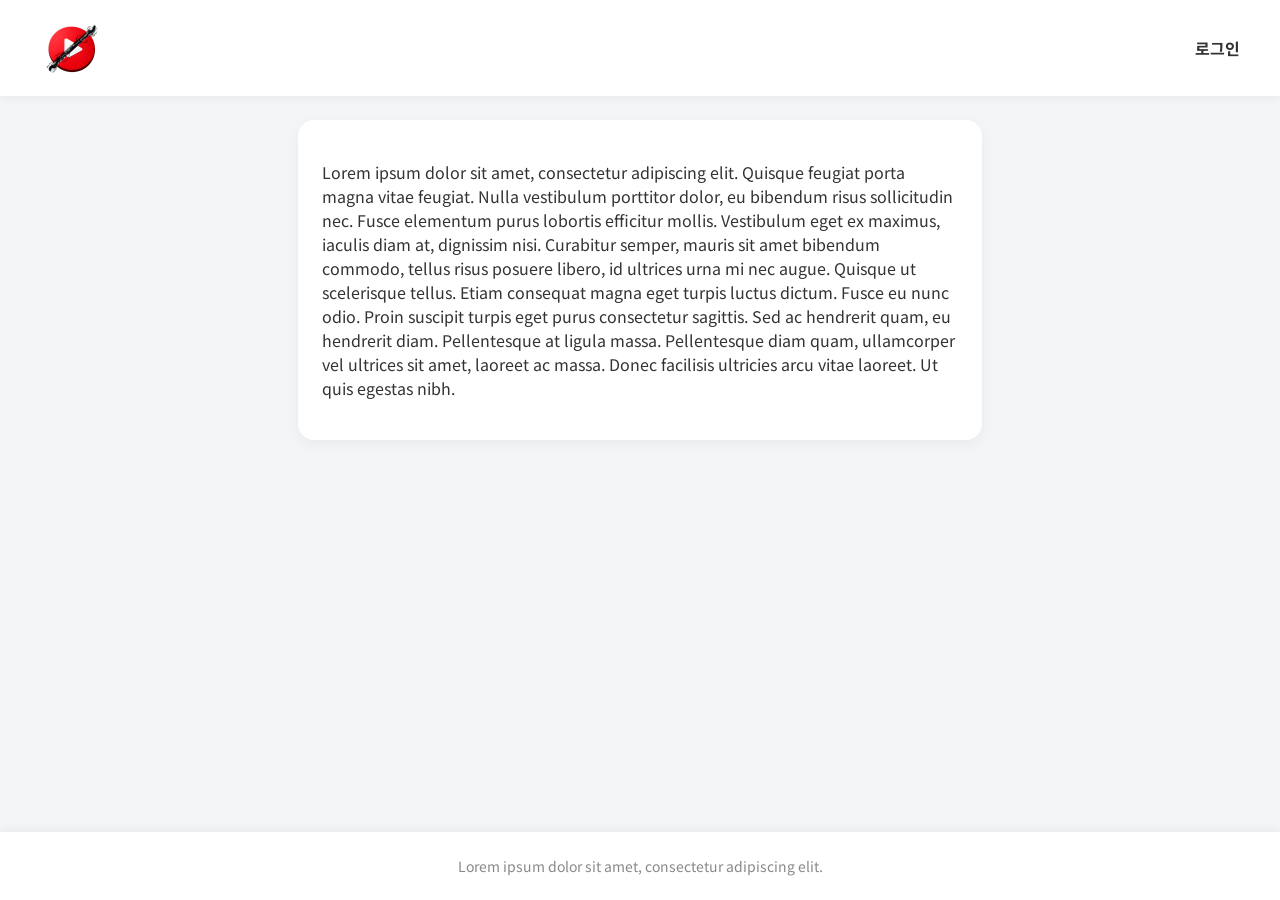
<file: test_web/index.html>
<!DOCTYPE html>
<html>

<head>
    <meta charset="UTF-8" />
    <title>랜딩 페이지</title>
    <link rel="stylesheet" href="styles/style.css" />
</head>

<body>
    <header>
        <a href="index.html">
            <img src="images/logo.png" width="64px" alt="로고" />
        </a>
        <a href="pages/login.html">로그인</a>
    </header>
    <main>
        <article>
            <p>
                Lorem ipsum dolor sit amet, consectetur adipiscing elit. Quisque feugiat porta magna vitae feugiat.
                Nulla vestibulum porttitor dolor, eu bibendum risus sollicitudin nec. Fusce elementum purus lobortis
                efficitur mollis. Vestibulum eget ex maximus, iaculis diam at, dignissim nisi. Curabitur semper, mauris
                sit amet bibendum commodo, tellus risus posuere libero, id ultrices urna mi nec augue. Quisque ut
                scelerisque tellus. Etiam consequat magna eget turpis luctus dictum. Fusce eu nunc odio. Proin suscipit
                turpis eget purus consectetur sagittis. Sed ac hendrerit quam, eu hendrerit diam. Pellentesque at ligula
                massa. Pellentesque diam quam, ullamcorper vel ultrices sit amet, laoreet ac massa. Donec facilisis
                ultricies arcu vitae laoreet. Ut quis egestas nibh.
            </p>
        </article>
    </main>
    <footer>
        Lorem ipsum dolor sit amet, consectetur adipiscing elit.
    </footer>
</body>

</html>
</file>
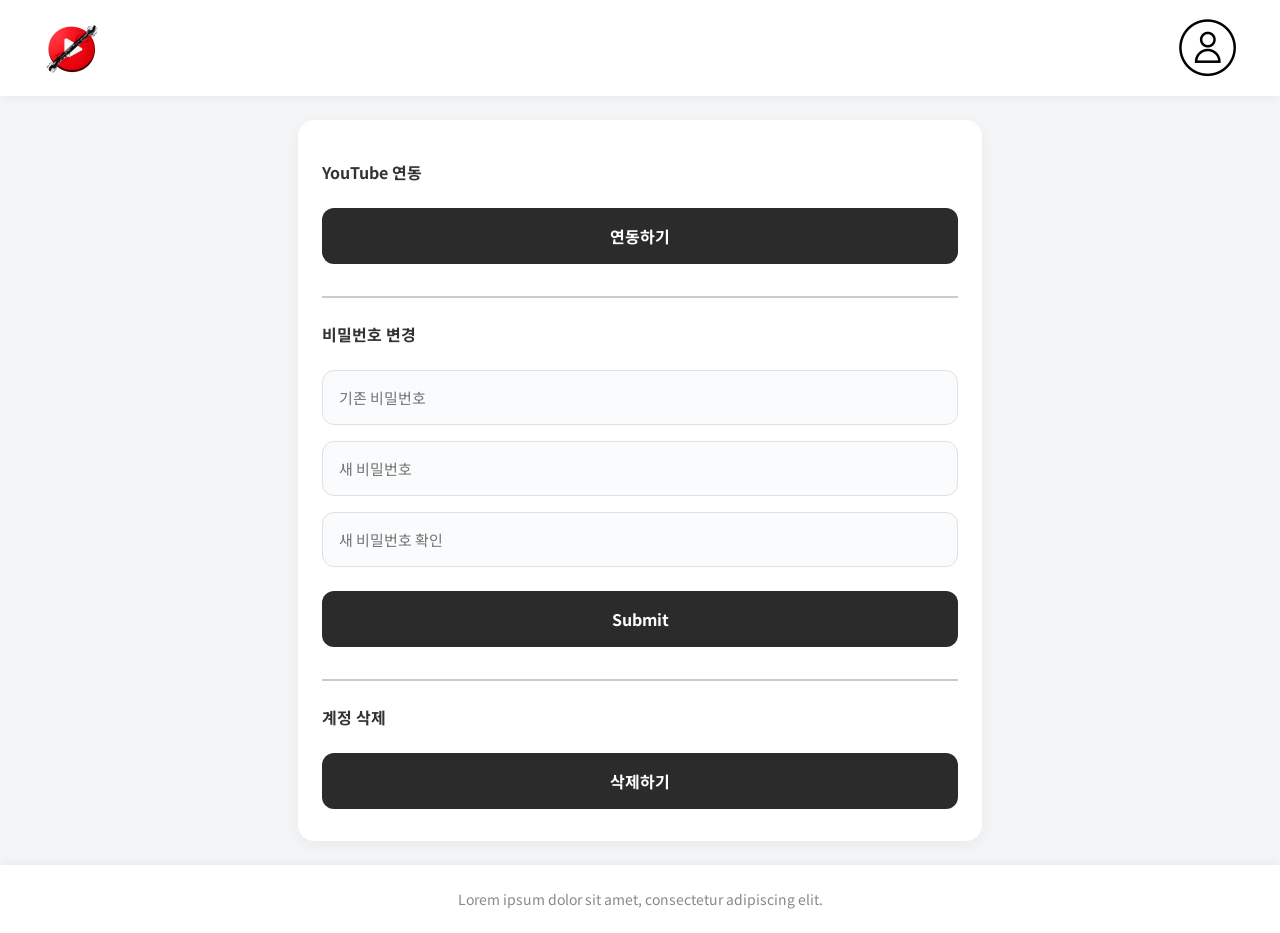
<file: test_web/pages/account.html>
<!DOCTYPE html>
<html>

<head>
    <meta charset="UTF-8" />
    <title>계정 설정 페이지</title>
    <link rel="stylesheet" href="../styles/style.css" />
</head>

<body>
    <header>
        <a href="request.html">
            <img src="../images/logo.png" width="64px" alt="로고" />
        </a>
        <a>
            <img src="../images/free-icon-profile-14142050.png" width="64px" alt="사용자" />
        </a>
    </header>
    <main>
        <div>
            <div>
                <p>YouTube 연동</p>
                <button>연동하기</button>
            </div>
            <div>
                <p>비밀번호 변경</p>
                <form>
                    <div>
                        <input type="password" placeholder="기존 비밀번호" />
                    </div>
                    <div>
                        <input type="password" placeholder="새 비밀번호" />
                    </div>
                    <div>
                        <input type="password" placeholder="새 비밀번호 확인" />
                    </div>
                    <div>
                        <input type="submit" />
                    </div>
                </form>
            </div>
            <div>
                <p>계정 삭제</p>
                <button>삭제하기</button>
            </div>
        </div>
    </main>
    <nav>
        <ul>
            <li><a href="history.html">히스토리</a></li>
            <li><a href="account.html">계정 설정</a></li>
            <li><a href="../index.html">로그아웃</a></li>
        </ul>
    </nav>
    <footer>
        Lorem ipsum dolor sit amet, consectetur adipiscing elit.
    </footer>
    <script src="../scripts/script.js"></script>
</body>

</html>
</file>
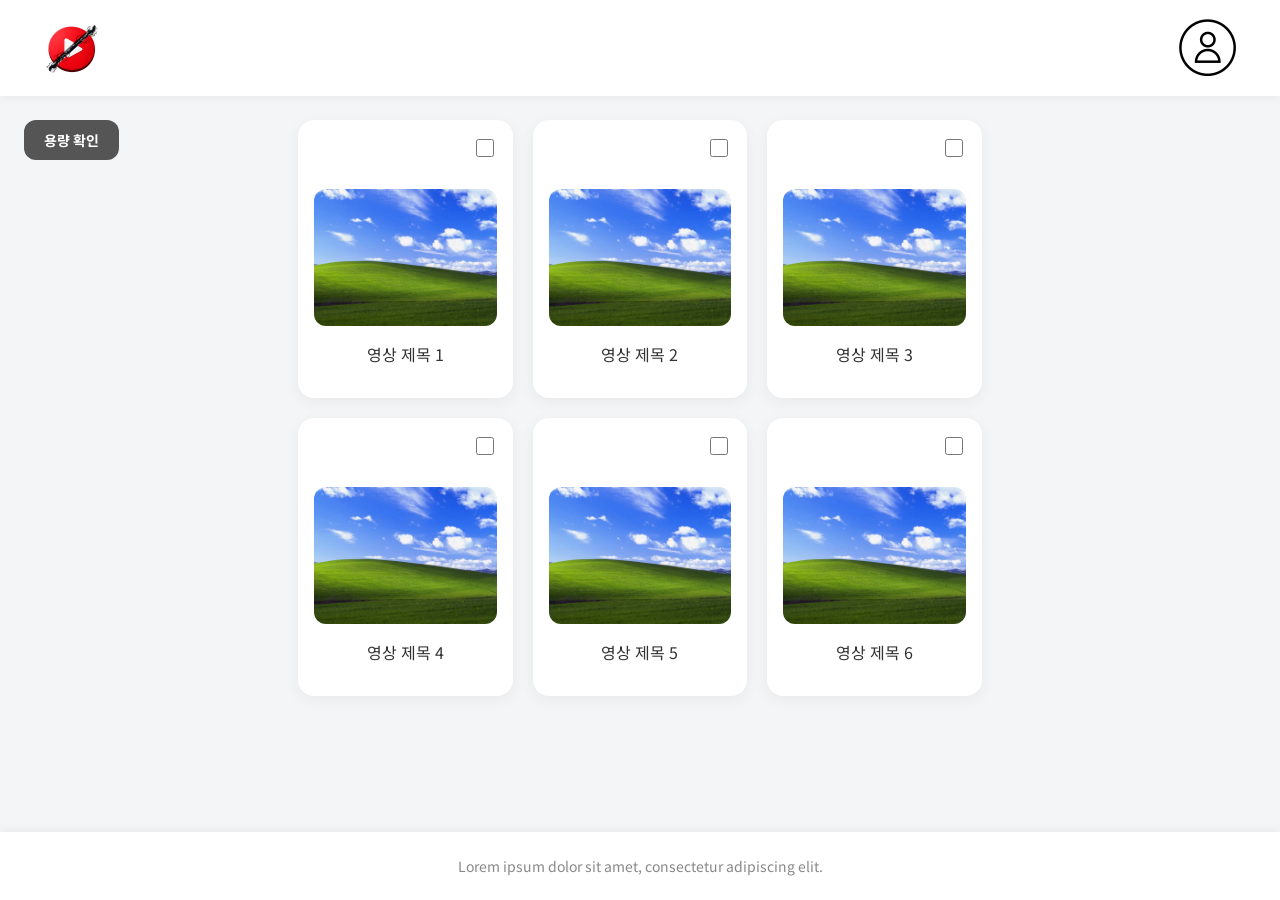
<file: test_web/pages/history.html>
<!DOCTYPE html>
<html>

<head>
    <meta charset="UTF-8" />
    <title>히스토리 열람 페이지</title>
    <link rel="stylesheet" href="../styles/style.css" />
</head>

<body>
    <header>
        <a href="request.html">
            <img src="../images/logo.png" width="64px" alt="로고" />
        </a>
        <a href="#">
            <img src="../images/free-icon-profile-14142050.png" width="64px" alt="사용자" />
        </a>
    </header>

    <div class="aside-container">
        <button id="aside-toggle-btn">용량 확인</button>
        <aside>
            <p>사용 및 잔여 용량 확인 영역</p>
        </aside>
    </div>

    <main>
        <ul>
            <li><input type="checkbox" /><br /><img src="../images/Bliss.jpg" alt="썸네일 이미지" />
                <p>영상 제목 1</p>
            </li>
            <li><input type="checkbox" /><br /><img src="../images/Bliss.jpg" alt="썸네일 이미지" />
                <p>영상 제목 2</p>
            </li>
            <li><input type="checkbox" /><br /><img src="../images/Bliss.jpg" alt="썸네일 이미지" />
                <p>영상 제목 3</p>
            </li>
            <li><input type="checkbox" /><br /><img src="../images/Bliss.jpg" alt="썸네일 이미지" />
                <p>영상 제목 4</p>
            </li>
            <li><input type="checkbox" /><br /><img src="../images/Bliss.jpg" alt="썸네일 이미지" />
                <p>영상 제목 5</p>
            </li>
            <li><input type="checkbox" /><br /><img src="../images/Bliss.jpg" alt="썸네일 이미지" />
                <p>영상 제목 6</p>
            </li>
        </ul>
    </main>

    <nav>
        <ul>
            <li><a href="history.html">히스토리</a></li>
            <li><a href="account.html">계정 설정</a></li>
            <li><a href="../index.html">로그아웃</a></li>
        </ul>
    </nav>
    <footer>
        Lorem ipsum dolor sit amet, consectetur adipiscing elit.
    </footer>
    <script src="../scripts/script.js"></script>
</body>

</html>
</file>
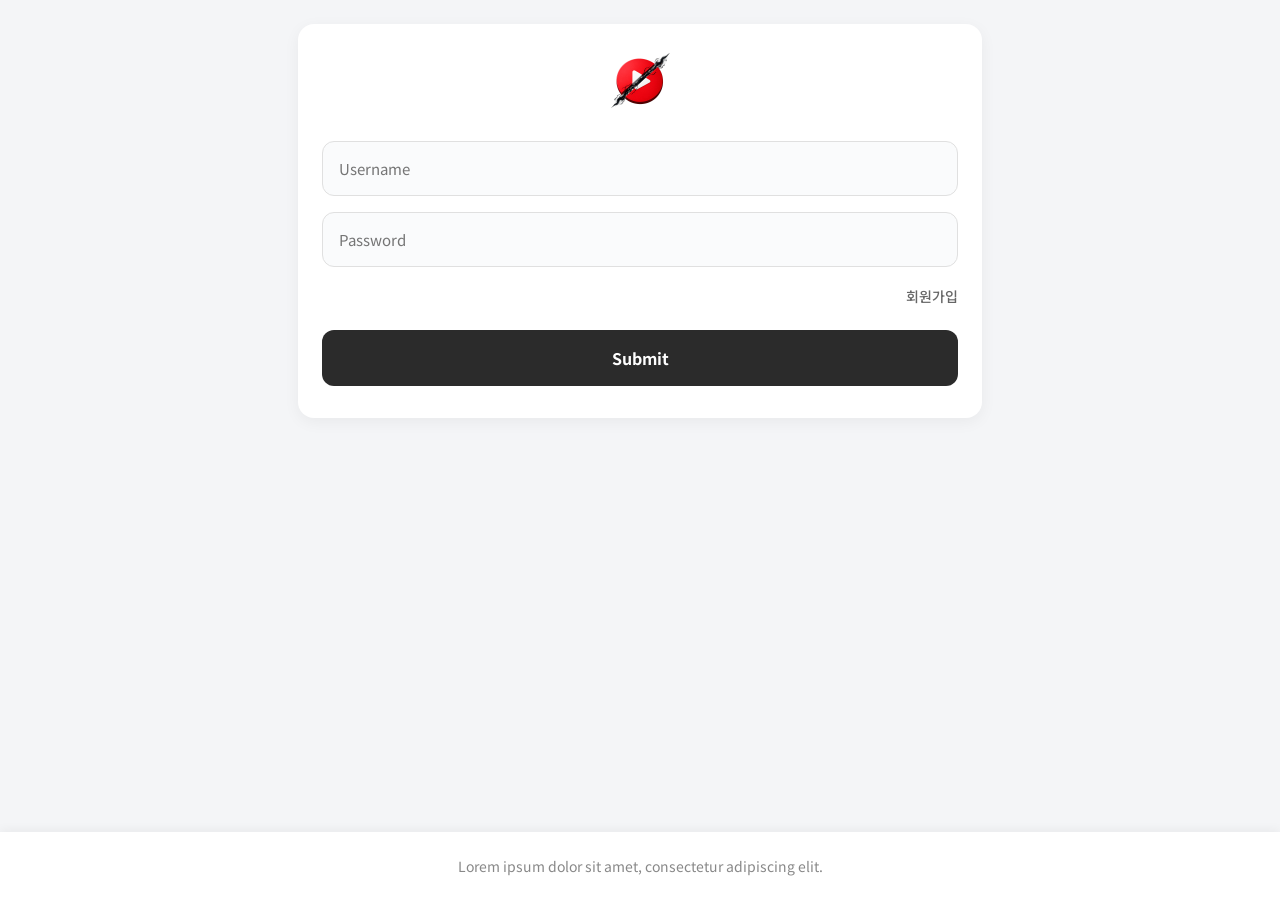
<file: test_web/pages/login.html>
<!DOCTYPE html>
<html>

<head>
    <meta charset="UTF-8" />
    <title>로그인 페이지</title>
    <link rel="stylesheet" href="../styles/style.css" />
</head>

<body>
    <main>
        <div>
            <a href="../index.html">
                <img src="../images/logo.png" width="64px" alt="로고" />
            </a>
            <form action="request.html">
                <div>
                    <input type="text" placeholder="Username" />
                </div>
                <div>
                    <input type="password" placeholder="Password" />
                </div>
                <div>
                    <a href="register.html">회원가입</a>
                </div>
                <input type="submit" />
            </form>
        </div>
    </main>
    <footer>
        Lorem ipsum dolor sit amet, consectetur adipiscing elit.
    </footer>
</body>

</html>
</file>
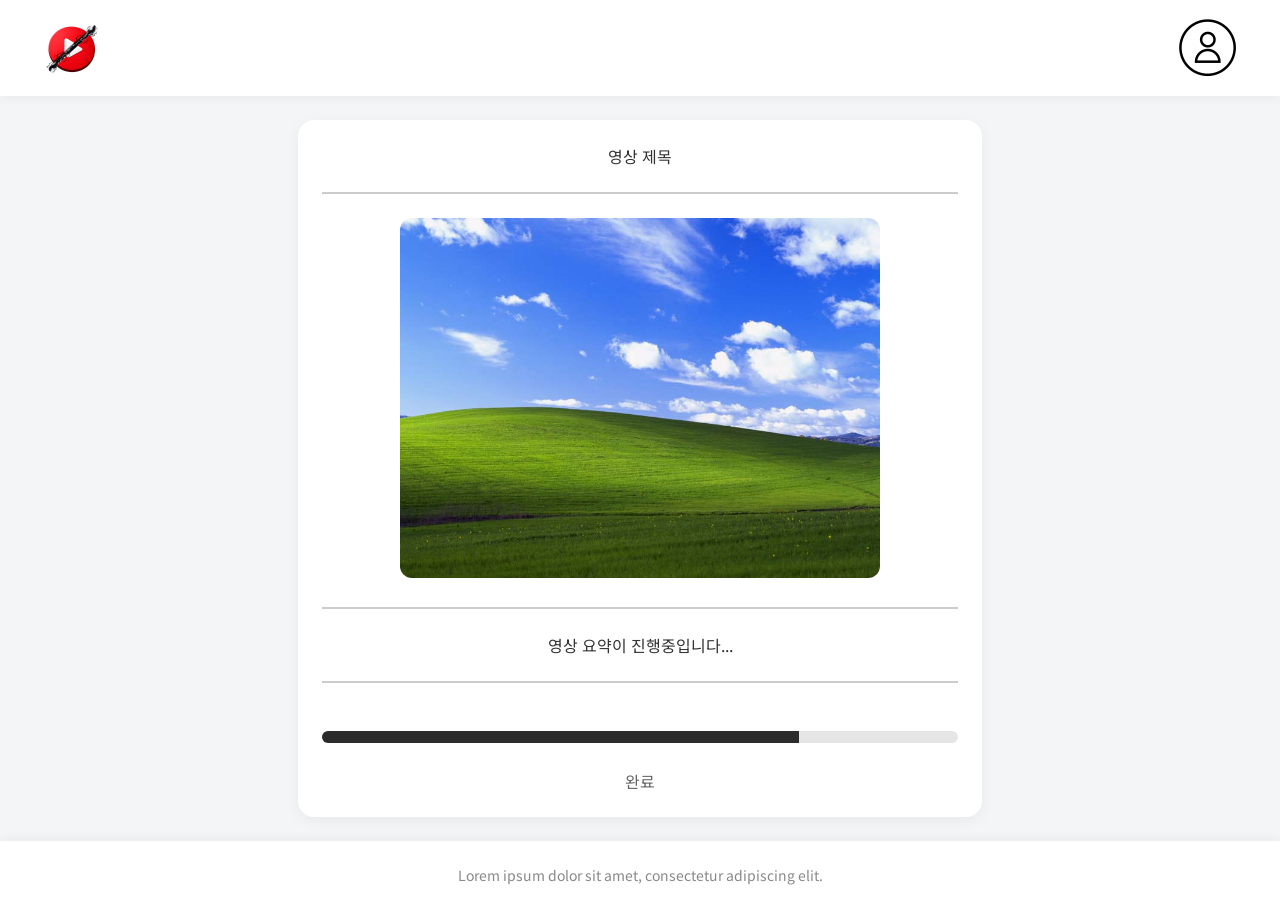
<file: test_web/pages/progress.html>
<!DOCTYPE html>
<html>

<head>
    <meta charset="UTF-8" />
    <title>영상 요약 진행도 페이지</title>
    <link rel="stylesheet" href="../styles/style.css" />
</head>

<body>
    <header>
        <a href="request.html">
            <img src="../images/logo.png" width="64px" alt="로고" />
        </a>
        <a>
            <img src="../images/free-icon-profile-14142050.png" width="64px" alt="사용자" />
        </a>
    </header>
    <main>
        <div>
            <div>
                영상 제목
            </div>
            <div>
                <img src="../images/Bliss.jpg" width="480px" height="270" alt="썸네일 이미지">
            </div>
            <div>
                영상 요약이 진행중입니다...
            </div>
            <div>
                <progress max="100" value="75"></progress>
                <a href="view.html">완료</a>
            </div>
        </div>
    </main>
    <nav>
        <ul>
            <li><a href="history.html">히스토리</a></li>
            <li><a href="account.html">계정 설정</a></li>
            <li><a href="../index.html">로그아웃</a></li>
        </ul>
    </nav>
    <footer>
        Lorem ipsum dolor sit amet, consectetur adipiscing elit.
    </footer>
    <script src="../scripts/script.js"></script>
</body>

</html>
</file>
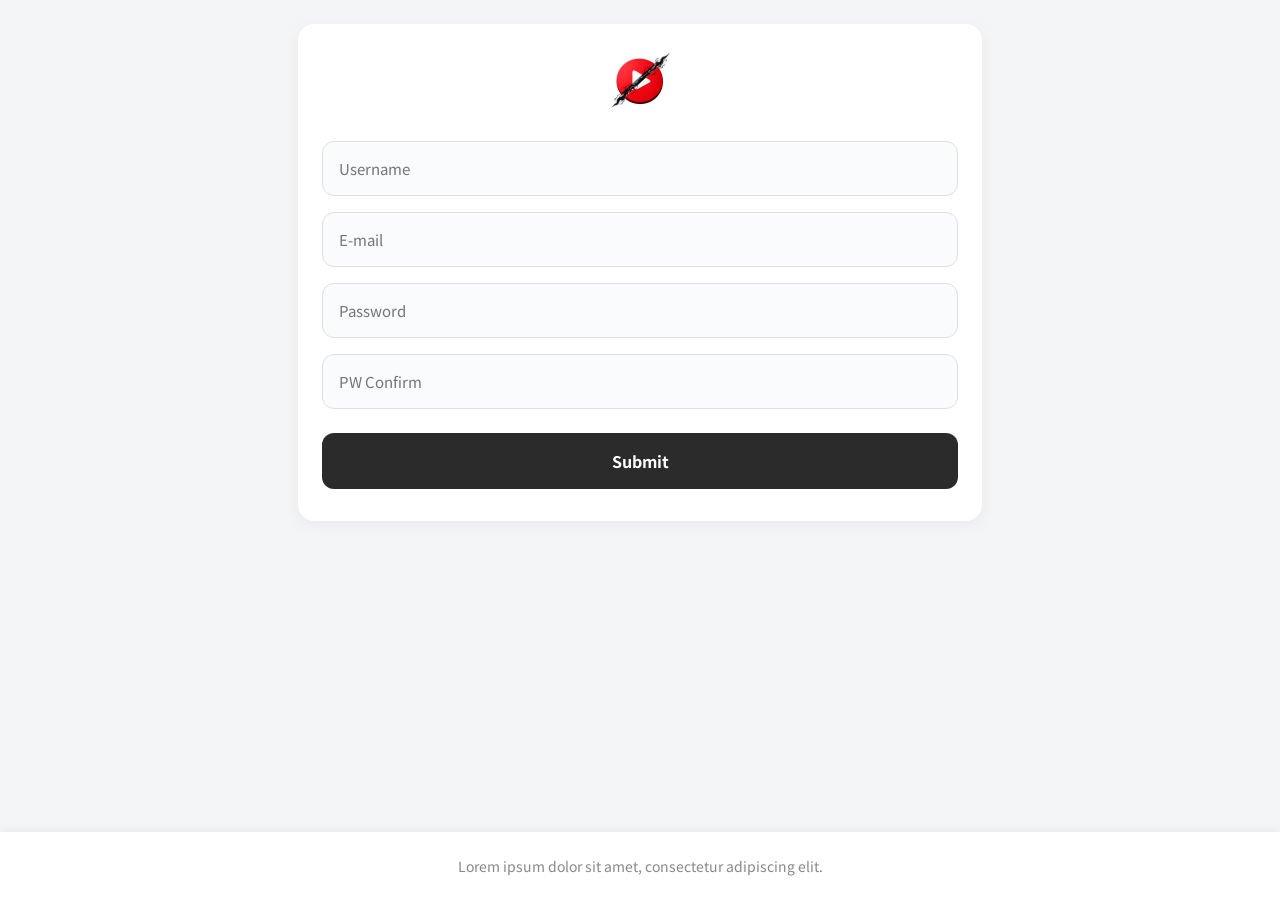
<file: test_web/pages/register.html>
<!DOCTYPE html>
<html>

<head>
    <meta charset="UTF-8" />
    <title>회원가입 페이지</title>
    <link rel="stylesheet" href="../styles/style.css" />
</head>

<body>
    <main>
        <div>
            <a href="../index.html">
                <img src="../images/logo.png" width="64px" alt="로고" />
            </a>
            <form action="login.html">
                <div>
                    <input type="text" placeholder="Username" />
                </div>
                <div>
                    <input type="email" placeholder="E-mail" />
                </div>
                <div>
                    <input type="password" placeholder="Password" />
                </div>
                <div>
                    <input type="password" placeholder="PW Confirm" />
                </div>
                <input type="submit" />
            </form>
        </div>
    </main>
    <footer>
        Lorem ipsum dolor sit amet, consectetur adipiscing elit.
    </footer>
</body>

</html>
</file>
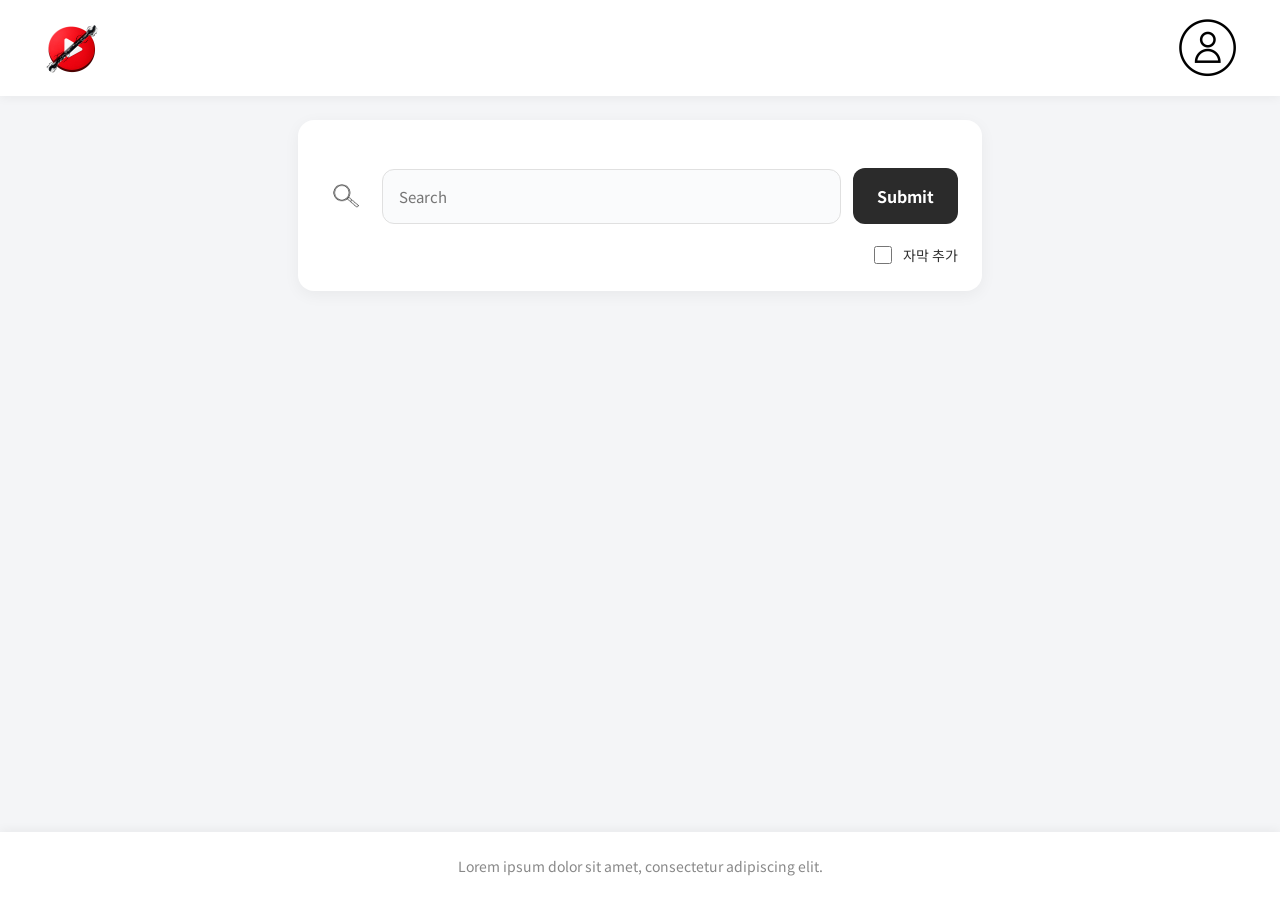
<file: test_web/pages/request.html>
<!DOCTYPE html>
<html>

<head>
    <meta charset="UTF-8" />
    <title>영상 요약 요청 페이지</title>
    <link rel="stylesheet" href="../styles/style.css" />
</head>

<body>
    <header>
        <a href="request.html">
            <img src="../images/logo.png" width="64px" alt="로고" />
        </a>
        <a>
            <img src="../images/free-icon-profile-14142050.png" width="64px" alt="사용자" />
        </a>
    </header>
    <main>
        <div>
            <form action="progress.html">
                <div>
                    <img src="../images/free-icon-web-14131281.png" width="64px" alt="" />
                    <input type="text" placeholder="Search" />
                    <input type="submit" />
                </div>
                <div>
                    <input type="checkbox" id="add-subtitle" />
                    <label for="add-subtitle">자막 추가</label>
                </div>
            </form>
        </div>
    </main>
    <nav>
        <ul>
            <li><a href="history.html">히스토리</a></li>
            <li><a href="account.html">계정 설정</a></li>
            <li><a href="../index.html">로그아웃</a></li>
        </ul>
    </nav>
    <footer>
        Lorem ipsum dolor sit amet, consectetur adipiscing elit.
    </footer>
    <script src="../scripts/script.js"></script>
</body>

</html>
</file>
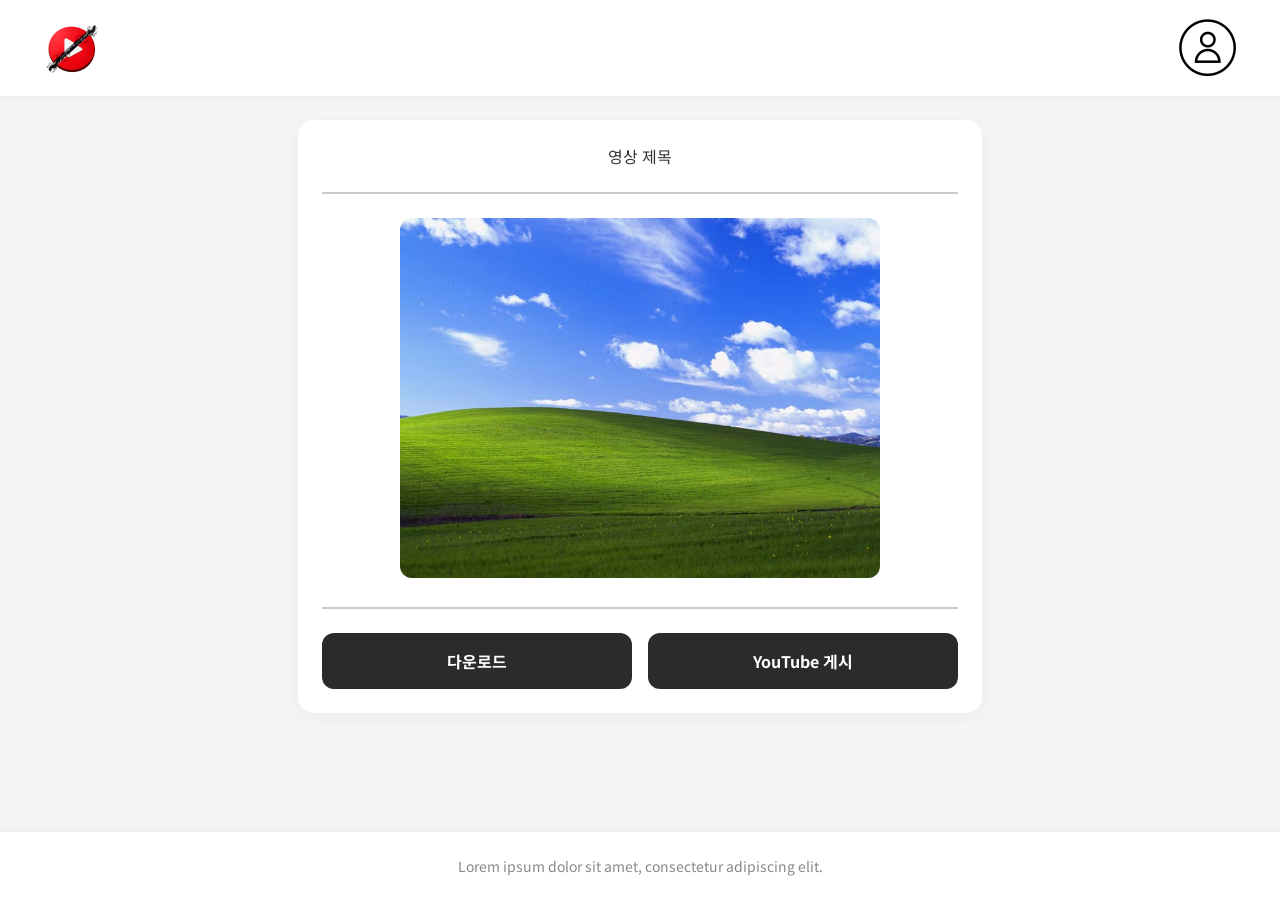
<file: test_web/pages/view.html>
<!DOCTYPE html>
<html>

<head>
    <meta charset="UTF-8" />
    <title>완료 영상 열람 페이지</title>
    <link rel="stylesheet" href="../styles/style.css" />
</head>

<body>
    <header>
        <a href="request.html">
            <img src="../images/logo.png" width="64px" alt="로고" />
        </a>
        <a>
            <img src="../images/free-icon-profile-14142050.png" width="64px" alt="사용자" />
        </a>
    </header>
    <main>
        <div>
            <div>
                영상 제목
            </div>
            <div>
                <img src="../images/Bliss.jpg" width="480px" height="270" alt="썸네일 이미지">
            </div>
            <div class="button-group">
                <button>다운로드</button>
                <button>YouTube 게시</button>
            </div>
        </div>
    </main>
    <nav>
        <ul>
            <li><a href="history.html">히스토리</a></li>
            <li><a href="account.html">계정 설정</a></li>
            <li><a href="../index.html">로그아웃</a></li>
        </ul>
    </nav>
    <footer>
        Lorem ipsum dolor sit amet, consectetur adipiscing elit.
    </footer>
    <script src="../scripts/script.js"></script>
</body>

</html>
</file>
<file: test_web/styles/style.css>
@import url('https://fonts.googleapis.com/css2?family=Noto+Sans+KR:wght@400;500;700&display=swap');

body {
    background-color: #f4f5f7;
    color: #333333;
    font-family: 'Noto Sans KR', sans-serif;
    margin: 0;
    padding: 0;
    display: grid;
    grid-template-areas:
        "header header header"
        "aside main nav"
        "footer footer footer";
    grid-template-columns: 274px 1fr 274px;
    grid-template-rows: auto 1fr auto;
    min-height: 100vh;
}

main>article,
main>div,
aside,
nav,
main>ul>li {
    background-color: #ffffff;
    border-radius: 16px;
    box-shadow: 0 4px 16px rgba(0, 0, 0, 0.05);
    padding: 24px;
    box-sizing: border-box;
}

header {
    grid-area: header;
    background-color: #ffffff;
    width: 100%;
    display: flex;
    justify-content: space-between;
    align-items: center;
    padding: 16px 40px;
    box-shadow: 0 2px 10px rgba(0, 0, 0, 0.05);
    box-sizing: border-box;
    z-index: 10;
}

footer {
    grid-area: footer;
    background-color: #ffffff;
    width: 100%;
    text-align: center;
    padding: 24px;
    color: #888888;
    font-size: 14px;
    box-shadow: 0 -2px 10px rgba(0, 0, 0, 0.05);
    box-sizing: border-box;
    z-index: 10;
}

header a {
    text-decoration: none;
    color: #333333;
    font-weight: 700;
}

header img {
    border-radius: 50%;
    vertical-align: middle;
}

.aside-container {
    grid-area: aside;
    width: 250px;
    margin: 24px 0 24px 24px;
    align-self: start;
    display: flex;
    flex-direction: column;
    gap: 16px;
}

aside {
    width: 100%;
    display: none;
}

aside.show,
nav.show {
    display: block;
}

nav {
    grid-area: nav;
    width: 250px;
    margin: 24px 24px 24px 0;
    align-self: start;
    display: none;
}

nav ul {
    list-style: none;
    padding: 0;
    margin: 0;
    display: flex;
    flex-direction: column;
    gap: 16px;
    text-align: center;
}

nav a {
    text-decoration: none;
    color: #555555;
    font-weight: 500;
    display: block;
    padding: 8px;
}

nav a:hover {
    color: #000000;
}

main {
    grid-area: main;
    width: auto;
    max-width: none;
    margin: 24px;
    box-sizing: border-box;
}

main>div {
    text-align: center;
}

main>ul {
    list-style: none;
    padding: 0;
    margin: 0;
    display: grid;
    grid-template-columns: repeat(3, 1fr);
    gap: 20px;
}

main>ul>li {
    display: flex;
    flex-direction: column;
    align-items: center;
    text-align: center;
    padding: 16px;
}

main>ul>li>input[type="checkbox"] {
    align-self: flex-end;
    margin-bottom: 8px;
}

img {
    max-width: 100%;
    height: auto;
    object-fit: cover;
    border-radius: 12px;
}

form {
    width: 100%;
    margin-top: 24px;
}

form>div {
    text-align: right;
}

input[type="text"],
input[type="password"],
input[type="email"] {
    width: 100%;
    padding: 16px;
    margin: 0 0 16px 0;
    border: 1px solid #e0e0e0;
    border-radius: 12px;
    box-sizing: border-box;
    font-family: inherit;
    font-size: 15px;
    background-color: #fafbfc;
    transition: border-color 0.2s;
    text-align: left;
}

input[type="text"]:focus,
input[type="password"]:focus,
input[type="email"]:focus {
    outline: none;
    border-color: #888888;
}

input[type="submit"],
button {
    width: 100%;
    padding: 16px;
    background-color: #2b2b2b;
    color: #ffffff;
    border: none;
    border-radius: 12px;
    font-weight: 700;
    font-size: 16px;
    cursor: pointer;
    margin: 8px 0;
    font-family: inherit;
    transition: background-color 0.2s;
}

button:hover,
input[type="submit"]:hover {
    background-color: #444444;
}

a {
    color: #666666;
    text-decoration: none;
    transition: color 0.2s;
}

a:hover {
    color: #000000;
}

form>div>a {
    display: inline-block;
    margin-bottom: 16px;
    font-size: 14px;
    font-weight: 500;
}

progress {
    width: 100%;
    height: 12px;
    border-radius: 6px;
    margin: 24px 0;
    overflow: hidden;
}

progress::-webkit-progress-bar {
    background-color: #e5e5e5;
}

progress::-webkit-progress-value {
    background-color: #2b2b2b;
}

main>div>div {
    border-bottom: 2px solid #cccccc;
    padding-bottom: 24px;
    margin-bottom: 24px;
}

main>div>div:last-child {
    border-bottom: none;
    padding-bottom: 0;
    margin-bottom: 0;
}

main>div>div>p {
    font-weight: 700;
    margin-bottom: 16px;
    text-align: left;
}

form[action="progress.html"]>div:first-child {
    display: flex;
    align-items: center;
    gap: 12px;
    flex-wrap: nowrap;
}

form[action="progress.html"]>div:first-child img {
    width: 48px;
    height: auto;
    flex-shrink: 0;
}

form[action="progress.html"]>div:first-child input[type="text"] {
    flex-grow: 1;
    margin-bottom: 0;
}

form[action="progress.html"]>div:first-child input[type="submit"] {
    width: auto;
    margin: 0;
    padding: 16px 24px;
    flex-shrink: 0;
}

form[action="progress.html"]>div:nth-child(2) {
    margin-top: 16px;
}

input[type="checkbox"] {
    width: 18px;
    height: 18px;
    accent-color: #2b2b2b;
    vertical-align: middle;
    cursor: pointer;
}

form>div:nth-child(2) label {
    vertical-align: middle;
    margin-left: 4px;
    font-size: 14px;
}

#aside-toggle-btn {
    width: fit-content;
    padding: 10px 20px;
    background-color: #555555;
    color: #ffffff;
    font-size: 14px;
    margin: 0;
    align-self: flex-start;
}

#aside-toggle-btn:hover {
    background-color: #333333;
}

.button-group {
    display: flex;
    gap: 16px;
    margin-top: 16px;
}

.button-group button {
    margin: 0;
}
</file>
